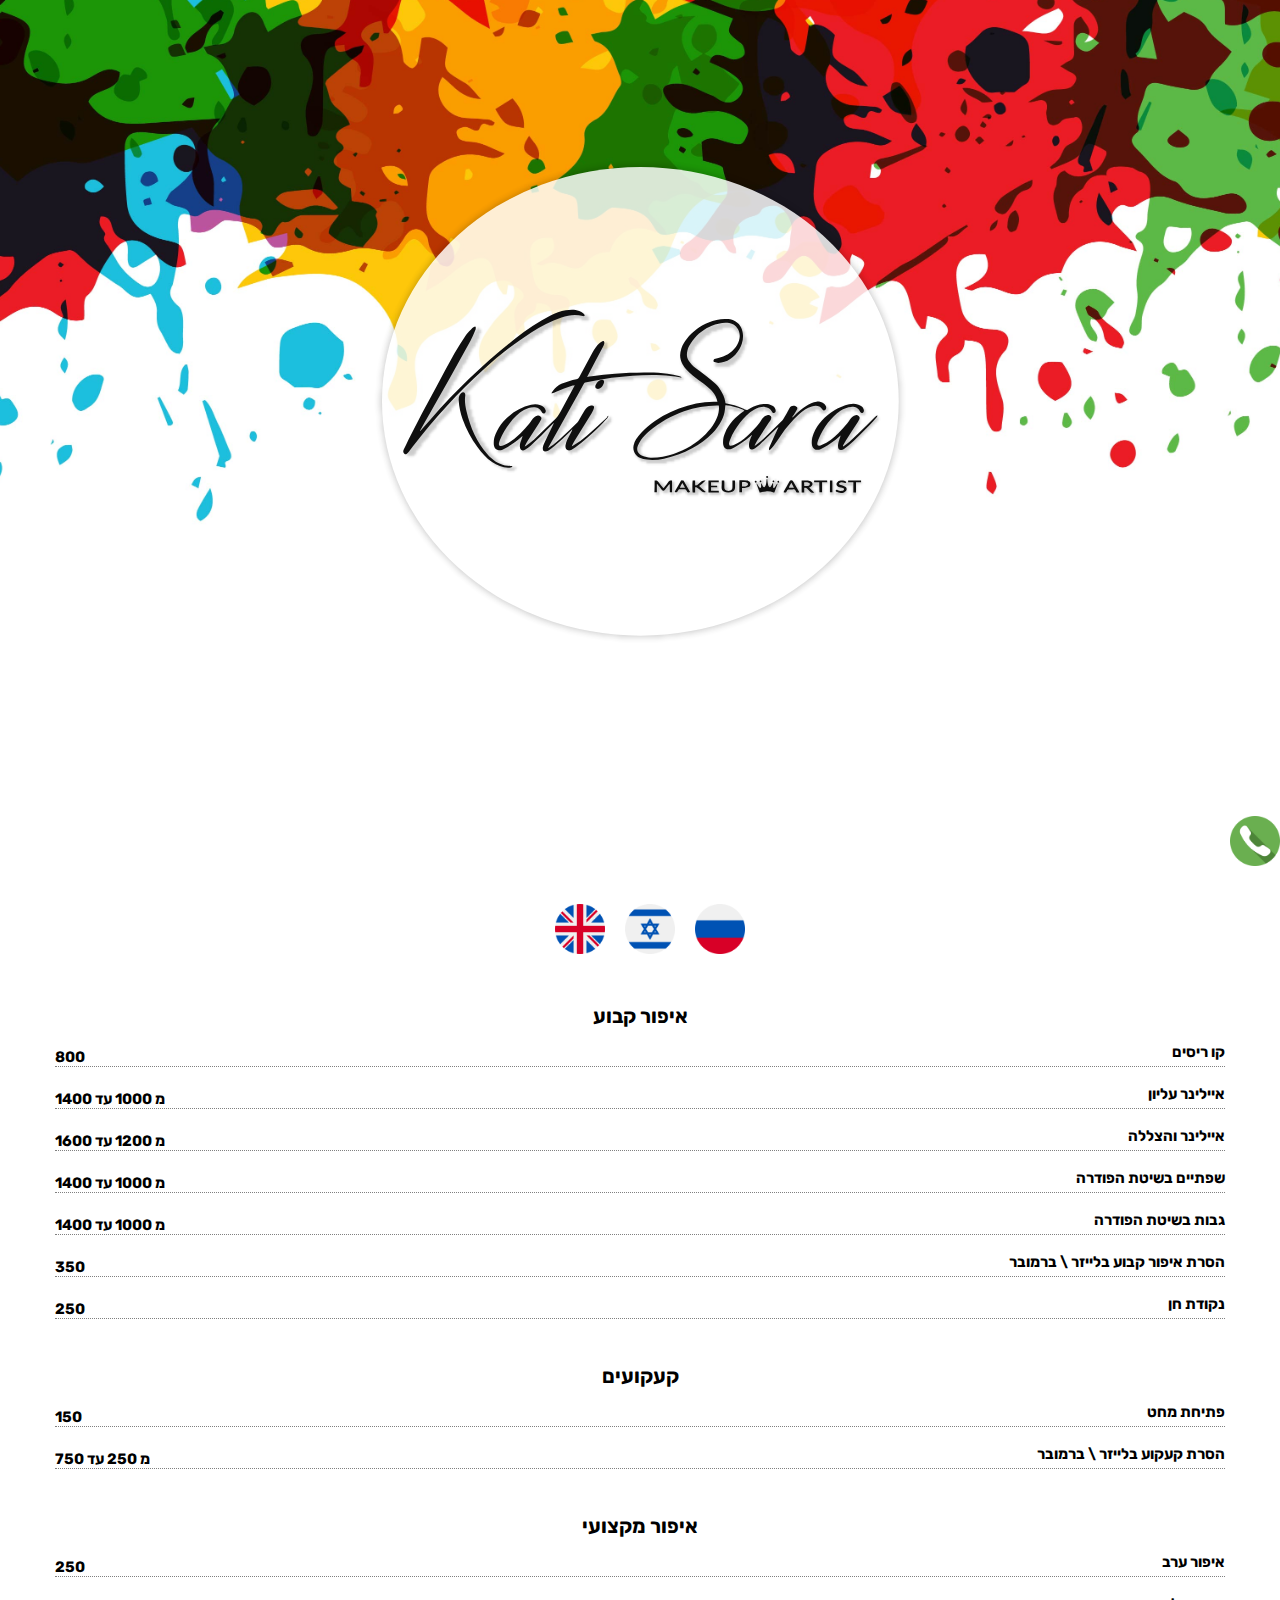
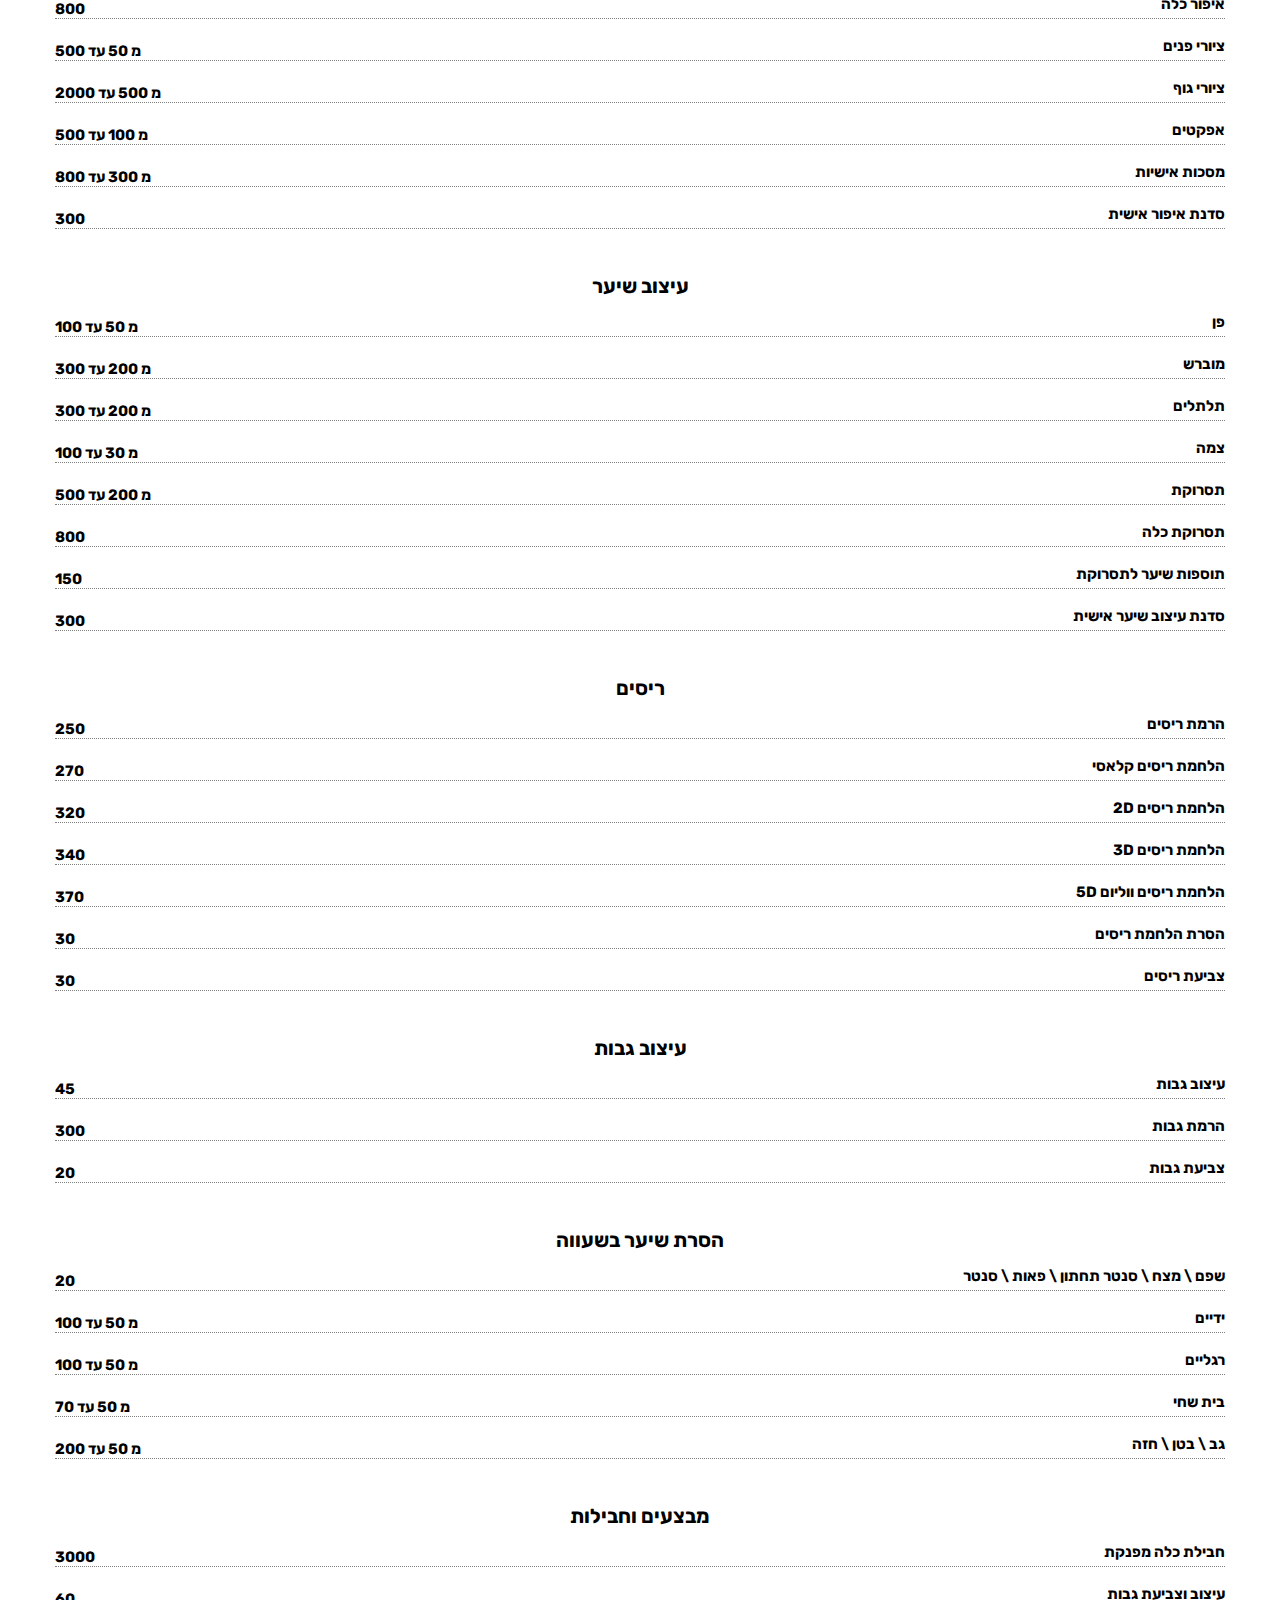
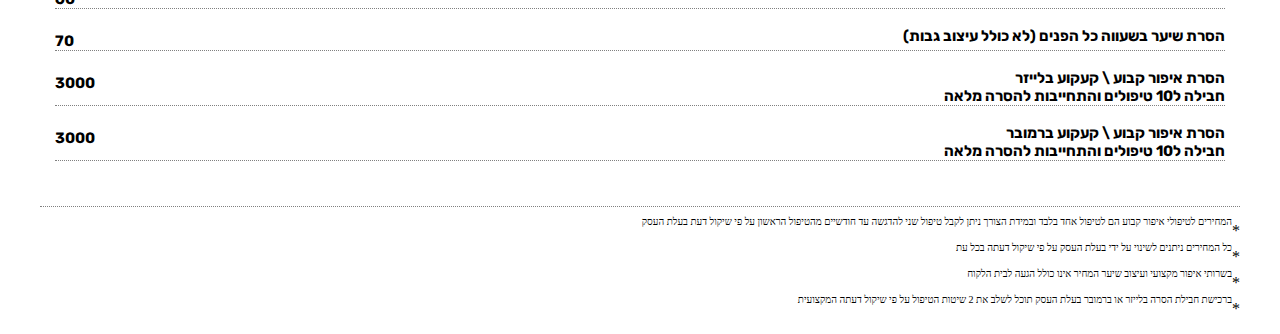
<file: index.html>
<!DOCTYPE html>
<html lang="auto">
<head>
    <!--JS-->
    <script type="text/javascript" src="./Translate/LanguageTranslate.js"></script>
    <script type="text/javascript" src="./Data/JsonDb.js"></script>
    <!--CSS-->
    <link rel="stylesheet" href="./CallBtn.css">
    <link rel="stylesheet" href="./index.css">
    <link rel="stylesheet" href="./LanguageBtns.css">
    <!--Fonts-->
    <link rel="preconnect" href="https://fonts.googleapis.com">
    <link rel="preconnect" href="https://fonts.gstatic.com" crossorigin>
    <link href="https://fonts.googleapis.com/css2?family=Rubik:wght@300&display=swap" rel="stylesheet">
    <!--Meta-->
    <meta charset="UTF-8">
    <meta http-equiv="X-UA-Compatible" content="IE=edge">
    <meta name="viewport" content="width=device-width, initial-scale=1.0">
</head>
<body>

<section>
    <div class="HeadLogoSsection"></div>
</section>
<section>
    <a class="CallA" href="tel:0538247102">
        <img class="CallImg" src="./DocAndImg/phone.png" alt="Call" width="50" height="50">
    </a>
</section>
<section dir="rtl" class="menu">
    <div class="logoContainer">
        <img src="./DocAndImg/logo.svg" class="logo" />
    </div>
    <section>
        <div class="LangContainer">
            <button class="button LangBtn ru-btn" value="Русский" type="button"  onclick="SetCulture(this)">
                <button class="button LangBtn il-btn" value="עברית" type="button"  onclick="SetCulture(this)">
                <button class="button LangBtn en-btn" value="English" type="button" onclick="SetCulture(this)">        
        </div>
        </section>
    <h1 class="menu_restName"></h1>
    <div class="menu_section menu_section_16421547819">
        <h3 class="CanTranslated">איפור קבוע</h3>
        <div class="menu_item menu_item_16421548063">
            <h4 class="name CanTranslated">קו ריסים</h4>
            <span class="price">800</span>
            <hr>
        </div>

        <div class="menu_item menu_item_16421548878">
            <h4 class="name CanTranslated">איילינר עליון</h4>
            <span class="price"><span class="CanTranslated">מ</span> 1000 <span class="CanTranslated">עד</span> 1400</span>
            <hr>
        </div>

        <div class="menu_item menu_item_16421549366">
            <h4 class="name CanTranslated">איילינר והצללה</h4>
            <span class="price"><span class="CanTranslated">מ</span> 1200 <span class="CanTranslated">עד</span> 1600</span>
            <hr>
        </div>

        <div class="menu_item menu_item_16421549715">
            <h4 class="name CanTranslated">שפתיים בשיטת הפודרה</h4>
            <span class="price"><span class="CanTranslated">מ</span> 1000 <span class="CanTranslated">עד</span> 1400</span>
            <hr>
        </div>

        <div class="menu_item menu_item_16421550047">
            <h4 class="name CanTranslated">גבות בשיטת הפודרה</h4>
            <span class="price"><span class="CanTranslated">מ</span> 1000 <span class="CanTranslated">עד</span> 1400</span>
            <hr>
        </div>

        <div class="menu_item menu_item_16421550296">
            <h4 class="name CanTranslated">הסרת איפור קבוע בלייזר \ ברמובר</h4>
            <span class="price">350</span>
            <hr>
        </div>

        <div class="menu_item menu_item_16421550799">
            <h4 class="name CanTranslated">נקודת חן</h4>
            <span class="price">250</span>
            <hr>
        </div>
    </div>
    <div class="menu_section menu_section_16421559240">
        <h3 class="CanTranslated">קעקועים</h3>
        <div class="menu_item menu_item_16421555088">
            <h4 class="name CanTranslated">פתיחת מחט</h4>
            <span class="price">150</span>
            <hr>
        </div>
        <div class="menu_item menu_item_16421555088">
            <h4 class="name CanTranslated">הסרת קעקוע בלייזר \ ברמובר</h4>
            <span class="price"><span class="CanTranslated">מ</span> 250 <span class="CanTranslated">עד</span> 750</span>
            <hr>
        </div>
    </div>   
    <div class="menu_section menu_section_16421554750">
        <h3 class="CanTranslated">איפור מקצועי</h3>

        <div class="menu_item menu_item_16421555088">
            <h4 class="name CanTranslated">איפור ערב</h4>
            <span class="price">250</span>
            <hr>
        </div>

        <div class="menu_item menu_item_16421555319">
            <h4 class="name CanTranslated">איפור כלה</h4>
            <span class="price">800</span>
            <hr>
        </div>

        <div class="menu_item menu_item_16421555540">
            <h4 class="name CanTranslated">ציורי פנים</h4>
            <span class="price"> <span class="CanTranslated">מ</span> 50 <span class="CanTranslated">עד</span> 500</span>
            <hr>
        </div>

        <div class="menu_item menu_item_16421555730">
            <h4 class="name CanTranslated">ציורי גוף</h4>
            <span class="price"><span class="CanTranslated">מ</span> 500 <span class="CanTranslated">עד</span> 2000</span>
            <hr>
        </div>

        <div class="menu_item menu_item_16421555954">
            <h4 class="name CanTranslated">אפקטים</h4>
            <span class="price"><span class="CanTranslated">מ</span> 100 <span class="CanTranslated">עד</span> 500</span>
            <hr>
        </div>

        <div class="menu_item menu_item_16421556343">
            <h4 class="name CanTranslated">מסכות אישיות</h4>
            <span class="price"><span class="CanTranslated">מ</span> 300 <span class="CanTranslated">עד</span> 800</span>
            <hr>
        </div>

        <div class="menu_item menu_item_16421558934">
            <h4 class="name CanTranslated">סדנת איפור אישית</h4>
            <span class="price">300</span>
            <hr>
        </div>
    </div>
    <div class="menu_section menu_section_16421557012">
        <h3 class="CanTranslated">עיצוב שיער</h3>
        <div class="menu_item menu_item_16421557122">
            <h4 class="name CanTranslated">פן</h4>
            <span class="price"><span class="CanTranslated">מ</span> 50 <span class="CanTranslated">עד</span> 100</span>
            <hr>
        </div>

        <div class="menu_item menu_item_16421557257">
            <h4 class="name CanTranslated">מוברש</h4>
            <span class="price"><span class="CanTranslated">מ</span> 200 <span class="CanTranslated">עד</span> 300</span>
            <hr>
        </div>

        <div class="menu_item menu_item_16421557415">
            <h4 class="name CanTranslated">תלתלים</h4>
            <span class="price"><span class="CanTranslated">מ</span> 200 <span class="CanTranslated">עד</span> 300</span>
            <hr>
        </div>

        <div class="menu_item menu_item_16421557599">
            <h4 class="name CanTranslated">צמה</h4>
            <span class="price"><span class="CanTranslated">מ</span> 30 <span class="CanTranslated">עד</span> 100</span>
            <hr>
        </div>

        <div class="menu_item menu_item_16421557755">
            <h4 class="name CanTranslated">תסרוקת</h4>
            <span class="price"><span class="CanTranslated">מ</span> 200 <span class="CanTranslated">עד</span> 500</span>
            <hr>
        </div>

        <div class="menu_item menu_item_16421558064">
            <h4 class="name CanTranslated">תסרוקת כלה</h4>
            <span class="price">800</span>
            <hr>
        </div>

        <div class="menu_item menu_item_16421558365">
            <h4 class="name CanTranslated">תוספות שיער לתסרוקת</h4>
            <span class="price">150</span>
            <hr>
        </div>

        <div class="menu_item menu_item_16421558601">
            <h4 class="name CanTranslated">סדנת עיצוב שיער אישית</h4>
            <span class="price">300</span>
            <hr>
        </div>
    </div>
    <div class="menu_section menu_section_16421560063">
        <h3 class="CanTranslated">ריסים</h3>

        <div class="menu_item menu_item_16421560346">
            <h4 class="name CanTranslated">הרמת ריסים</h4>
            <span class="price">250</span>
            <hr>
        </div>

        <div class="menu_item menu_item_16421560346">
            <h4 class="name CanTranslated">הלחמת ריסים קלאסי</h4>
            <span class="price">270</span>
            <hr>
        </div>

        <div class="menu_item menu_item_16421560531">
            <h4 class="name CanTranslated">הלחמת ריסים 2D</h4>
            <span class="price">320</span>
            <hr>
        </div>

        <div class="menu_item menu_item_16421560531">
            <h4 class="name CanTranslated">הלחמת ריסים 3D</h4>
            <span class="price">340</span>
            <hr>
        </div>

        <div class="menu_item menu_item_16421560856 showPreview">
            <h4 class="name CanTranslated">הלחמת ריסים ווליום 5D</h4>
            <span class="price">370</span>
            <hr>
        </div>
        <div class="menu_item menu_item_16471561507 showPreview">
            <h4 class="name CanTranslated">הסרת הלחמת ריסים</h4>
            <span class="price">30</span>
            <hr>
        </div>

        <div class="menu_item menu_item_16421561507 showPreview">
            <h4 class="name CanTranslated">צביעת ריסים</h4>
            <span class="price">30</span>
            <hr>
        </div>
    </div>
    <div class="menu_section menu_section_16421559240">
    <h3 class="CanTranslated">עיצוב גבות</h3>
    <div class="menu_item menu_item_16421561825">
        <h4 class="name CanTranslated">עיצוב גבות</h4>
        <span class="price">45</span>
        <hr>
    </div>

    <div class="menu_item menu_item_16421561507 showPreview">
        <h4 class="name CanTranslated">הרמת גבות</h4>
        <span class="price">300</span>
        <hr>
    </div>

    <div class="menu_item menu_item_16421561977">
        <h4 class="name CanTranslated">צביעת גבות</h4>
        <span class="price">20</span>
        <hr>
    </div>
</div>
<div class="menu_section menu_section_16421559240">
    <h3 class="CanTranslated">הסרת שיער בשעווה</h3>

    <div class="menu_item menu_item_16421562132">
        <h4 class="name CanTranslated">שפם \ מצח \ סנטר תחתון \ פאות \ סנטר</h4>
        <span class="price">20</span>
        <hr>
    </div>
    <div class="menu_item menu_item_16421563686">
        <h4 class="name CanTranslated">ידיים</h4>
        <span class="price"><span class="CanTranslated">מ</span> 50 <span class="CanTranslated">עד</span> 100</span>
        <hr>
    </div>
    <div class="menu_item menu_item_16421564088">
        <h4 class="name CanTranslated">רגליים</h4>
        <span class="price"><span class="CanTranslated">מ</span> 50 <span class="CanTranslated">עד</span> 100</span>
        <hr>
    </div>
    <div class="menu_item menu_item_16421564267">
        <h4 class="name CanTranslated">בית שחי</h4>
        <span class="price"><span class="CanTranslated">מ</span> 50 <span class="CanTranslated">עד</span> 70</span>
        <hr>
    </div>
    <div class="menu_item menu_item_16421564661">
        <h4 class="name CanTranslated">גב \ בטן \ חזה</h4>
        <span class="price"><span class="CanTranslated">מ</span> 50 <span class="CanTranslated">עד</span> 200</span>
        <hr>
    </div>   
</div>
    <div class="menu_section menu_section_16421559240">
    <h3 class="CanTranslated">מבצעים וחבילות</h3>
    <div class="menu_item menu_item_16421559416">
        <h4 class="name CanTranslated">חבילת כלה מפנקת</h4>
        <span class="price">3000</span>
        <hr>
    </div>
    <div class="menu_item menu_item_16421562260 showPreview">
        <h4 class="name CanTranslated">עיצוב וצביעת גבות</h4>
        <span class="price">60</span>
        <hr>
    </div>
    
    <div class="menu_item menu_item_16421563410">
        <h4 class="name CanTranslated">הסרת שיער בשעווה כל הפנים (לא כולל עיצוב גבות)</h4>
        <span class="price">70</span>
        <hr>
    </div>

    <div class="menu_item menu_item_16421563410">
        <h4 class="name CanTranslated">הסרת איפור קבוע \ קעקוע בלייזר <br> חבילה ל10 טיפולים והתחייבות להסרה מלאה</h4>
        <span class="price">3000</span>
        <hr>
    </div>

    <div class="menu_item menu_item_16421563410">
        <h4 class="name CanTranslated">הסרת איפור קבוע \ קעקוע ברמובר <br> חבילה ל10 טיפולים והתחייבות להסרה מלאה</h4>
        <span class="price">3000</span>
        <hr>
    </div>
</div>

</div>
    <hr>
    <div class="additionalTermsSection CanTranslated">
        <div class="AdditionalTerm">
            <p class="SimpleStar">*</p>
            <p style="font-size: 10px;" class="additionalTermsDescription CanTranslated">המחירים לטיפולי איפור קבוע הם לטיפול אחד בלבד ובמידת הצורך ניתן לקבל טיפול שני להדגשה עד חודשיים מהטיפול הראשון על פי שיקול דעת בעלת העסק</p>    
        </div>
        <div class="AdditionalTerm">
            <p class="SimpleStar">*</p>
            <p style="font-size: 10px;" class="additionalTermsDescription CanTranslated">כל המחירים ניתנים לשינוי על ידי בעלת העסק על פי שיקול דעתה בכל עת</p>
        </div>
        <div class="AdditionalTerm">
            <p class="SimpleStar">*</p>
            <p style="font-size: 10px;" class="additionalTermsDescription CanTranslated">בשרותי איפור מקצועי ועיצוב שיער המחיר אינו כולל הגעה לבית הלקוח</p>
        </div>
        <div class="AdditionalTerm">
            <p class="SimpleStar">*</p>
            <p style="font-size: 10px;" class="additionalTermsDescription CanTranslated">ברכישת חבילת הסרה בלייזר או ברמובר בעלת העסק תוכל לשלב את 2 שיטות הטיפול על פי שיקול דעתה המקצועית</p>
        </div>
    </div>
</section>
</body>
</html>
</file>
<file: CallBtn.css>
.CallImg{

}
.CallA{
    position:fixed;
    bottom: 0px;
    right: 0px; 
    z-index: 2;
    margin-bottom: 30px;
}
</file>
<file: index.css>
.menu {
    margin-bottom: 15px;
    max-width: 1200px;
    margin: 0 auto;
}

.menu_restName {
    text-align: center;
    font-size: 70px;
    margin-top: 0;
}

.menu_title {
    text-align: center;
}

.menu_section {
    margin-bottom: 30px;
}

.additionalTermsSection {
    margin-top: -10px;

}

.menu_item {
    margin: 0 15px;
    position: flex;
}

.menu_item h4 {
    margin-bottom: 0px;
}

.price {
    display: inline-block;
    float: left;
    position: relative;
    font-family: 'Rubik', sans-serif;
    background-color: transparent;
    font-weight: bold;
    font-size: 15px;
}

.name {
    margin-top: -5px;
    background-color: transparent;
    display: flex;
    font-family: 'Rubik', sans-serif;
    float: right;
    direction: rtl;
    font-size: 15px;
}

.description {
    margin-top: 5px;
    background-color: white;
    display: inline-block;
    max-width: 50%;
}
@media screen and (max-width: 320px) {
    h3 {
        text-align: center;
        font-size: 17px;
        font-family: 'Rubik', sans-serif;
    }
    .name {
        margin-top: -5px;
        background-color: transparent;
        display: flex;
        font-family: 'Rubik', sans-serif;
        float: right;
        direction: rtl;
        font-size: 12px;
    }
    .price {
        display: inline-block;
        float: left;
        position: relative;
        font-family: 'Rubik', sans-serif;
        background-color: transparent;
        font-weight: bold;
        font-size: 12px;
    }
}
@media screen and (max-width: 375px) {
    h3 {
        text-align: center;
        font-size: 18px;
        font-family: 'Rubik', sans-serif;
    }
    .name {
        margin-top: -5px;
        background-color: transparent;
        display: flex;
        font-family: 'Rubik', sans-serif;
        float: right;
        direction: rtl;
        font-size: 13px;
    }
    .price {
        display: inline-block;
        float: left;
        position: relative;
        font-family: 'Rubik', sans-serif;
        background-color: transparent;
        font-weight: bold;
        font-size: 13px;
    }
}
@media screen and (max-width: 425px) {
    h3 {
        text-align: center;
        font-size: 19px;
        font-family: 'Rubik', sans-serif;
    }
    .name {
        margin-top: -5px;
        background-color: transparent;
        display: flex;
        font-family: 'Rubik', sans-serif;
        float: right;
        direction: rtl;
        font-size: 14px;
    }
    .price {
        display: inline-block;
        float: left;
        position: relative;
        font-family: 'Rubik', sans-serif;
        background-color: transparent;
        font-weight: bold;
        font-size: 14px;
    }
}
hr {
    border: none;
    border-top: 1px dotted gray;
    position:relative;
    display: flex;
    margin-top: 5px;
    padding-bottom: 15px;
    font-family: 'Rubik', sans-serif;
    clear: both;
}

footer:not(.app-footer) {
    text-align: center;
    font-size: 11px;
}

h3 {
    text-align: center;
    font-size: 20px;
    font-family: 'Rubik', sans-serif;
}

.logo {
    position: relative;
    text-align: center;
    margin: auto;
}

.logoContainer{
    object-position: center;
    text-align: center;
    min-width:fit-content;
    display:block;
    position:relative;
    margin-top: auto;
}


.HeadLogoSsection {
    background-image: url(./DocAndImg/ColorSlapAbove.jpg);
    background-size: cover;
    overflow: hidden;
    border: none;
    background-position: center;
    width: 100%;
    height: 100%;
    position: absolute;
    z-index: -1;
    top: -100px;

}

body{
    margin: 0;
}

.AdditionalTerm{
    display:flex;
    margin-top: -2%;
}
</file>
<file: LanguageBtns.css>
.button {
    border: none;
    color: transparent;
    background-size: cover;
    background-position: center;
    background-repeat: no-repeat;
    text-align: center;
    min-width: 50px;
    min-height: 50px;
    background-color: transparent;
    transition: border-radius 1s;
    -webkit-transition: border-radius 1s;
    transition: all 0.2s ease-in-out;
    margin-left: 20px;
    padding-top: -20%;
}

.LangContainer{
 text-align: center;
}

.button:hover {
    border-bottom-right-radius: 50px;
    border-top-left-radius: 50px;
    border-bottom-left-radius: 50px;
    border-top-right-radius: 50px;
    box-shadow: 0 10px 15px rgba(63, 63, 63, 0.4);
    -webkit-transform: translateY(3px);
	transform: translateY(3px);
 }

.ru-btn{
    background-image: url(./DocAndImg/russia.png)
}

.il-btn{
    background-image: url(./DocAndImg/israel.png);
}

.en-btn{
    background-image: url(./DocAndImg/united-kingdom.png);
}
</file>
